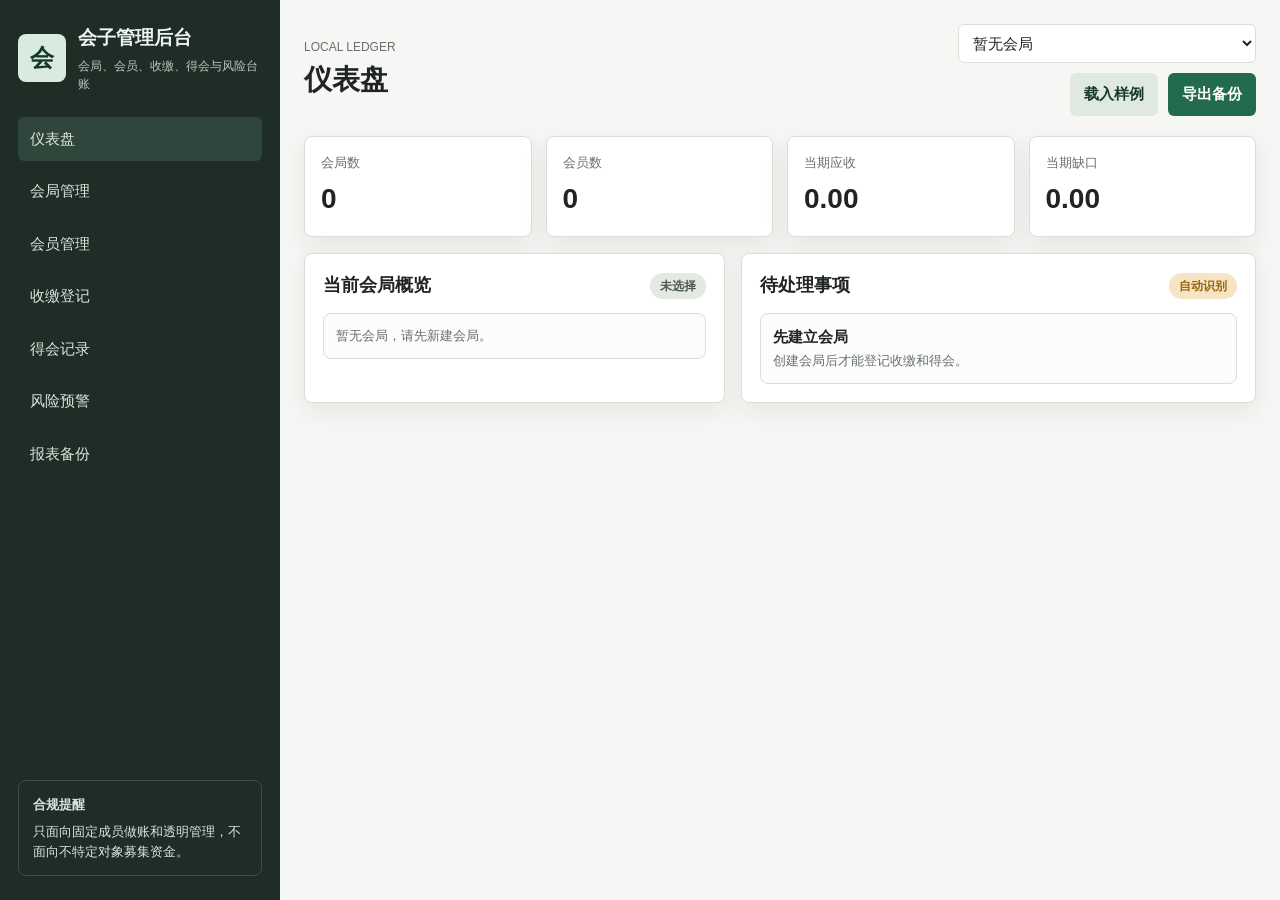
<file: index.html>
<!doctype html>
<html lang="zh-CN">
<head>
  <meta charset="utf-8">
  <meta name="viewport" content="width=device-width, initial-scale=1">
  <meta http-equiv="refresh" content="0; url=./web-credit-hui/13_会子管理后台/">
  <title>会子管理后台</title>
</head>
<body>
  <p>正在打开会子管理后台。若未自动跳转，请点击
    <a href="./web-credit-hui/13_会子管理后台/">这里</a>。
  </p>
</body>
</html>
</file>
<file: web-credit-hui/13_会子管理后台/styles.css>
:root {
  --bg: #f6f7f4;
  --surface: #ffffff;
  --surface-soft: #eef3ee;
  --text: #202522;
  --muted: #68716b;
  --line: #d9dfd8;
  --green: #236b4e;
  --green-dark: #174a38;
  --blue: #2d5f89;
  --amber: #9a650f;
  --red: #a33d36;
  --shadow: 0 8px 24px rgba(26, 38, 30, 0.08);
}

* {
  box-sizing: border-box;
}

body {
  margin: 0;
  background: var(--bg);
  color: var(--text);
  font-family: "Microsoft YaHei", "PingFang SC", Arial, sans-serif;
  font-size: 15px;
  line-height: 1.5;
}

button,
input,
select,
textarea {
  font: inherit;
}

.app-shell {
  min-height: 100vh;
  display: grid;
  grid-template-columns: 280px minmax(0, 1fr);
}

.sidebar {
  background: #1f2d27;
  color: #eef4f0;
  padding: 24px 18px;
  display: flex;
  flex-direction: column;
  gap: 24px;
}

.brand {
  display: grid;
  grid-template-columns: 48px 1fr;
  gap: 12px;
  align-items: center;
}

.brand-mark {
  width: 48px;
  height: 48px;
  display: grid;
  place-items: center;
  background: #d9eadf;
  color: #153728;
  border-radius: 8px;
  font-size: 24px;
  font-weight: 800;
}

.brand h1 {
  margin: 0;
  font-size: 19px;
  letter-spacing: 0;
}

.brand p {
  margin: 4px 0 0;
  color: #b8c6be;
  font-size: 12px;
}

.nav {
  display: grid;
  gap: 8px;
}

.nav-item {
  width: 100%;
  border: 0;
  border-radius: 6px;
  background: transparent;
  color: #dbe6df;
  text-align: left;
  padding: 11px 12px;
  cursor: pointer;
}

.nav-item:hover,
.nav-item.active {
  background: #30453b;
}

.sidebar-note {
  margin-top: auto;
  display: grid;
  gap: 8px;
  padding: 14px;
  border: 1px solid rgba(255, 255, 255, 0.14);
  border-radius: 8px;
  color: #d8e4dd;
  font-size: 13px;
}

.main {
  padding: 24px;
  min-width: 0;
}

.topbar {
  display: flex;
  justify-content: space-between;
  align-items: center;
  gap: 16px;
  margin-bottom: 20px;
}

.eyebrow {
  margin: 0 0 3px;
  color: var(--muted);
  text-transform: uppercase;
  font-size: 12px;
}

.topbar h2 {
  margin: 0;
  font-size: 28px;
  letter-spacing: 0;
}

.topbar-actions {
  display: flex;
  gap: 10px;
  align-items: center;
  flex-wrap: wrap;
  justify-content: flex-end;
}

select,
input,
textarea {
  width: 100%;
  border: 1px solid var(--line);
  border-radius: 6px;
  background: #fff;
  color: var(--text);
  padding: 9px 10px;
}

textarea {
  resize: vertical;
}

.button,
.file-button {
  border: 0;
  border-radius: 6px;
  padding: 10px 14px;
  cursor: pointer;
  font-weight: 700;
  white-space: nowrap;
  text-align: center;
}

.button.primary {
  background: var(--green);
  color: #fff;
}

.button.secondary {
  background: #dfe8e1;
  color: #193b2c;
}

.button.danger {
  background: #f1d6d4;
  color: #7c2924;
}

.file-button {
  display: inline-block;
  background: #dce7ef;
  color: #214966;
}

.file-button input {
  display: none;
}

.view {
  display: none;
}

.view.active {
  display: block;
}

.stats-grid {
  display: grid;
  grid-template-columns: repeat(4, minmax(0, 1fr));
  gap: 14px;
  margin-bottom: 16px;
}

.stat-panel,
.panel {
  background: var(--surface);
  border: 1px solid var(--line);
  border-radius: 8px;
  box-shadow: var(--shadow);
}

.stat-panel {
  padding: 16px;
  display: grid;
  gap: 6px;
}

.stat-panel span {
  color: var(--muted);
  font-size: 13px;
}

.stat-panel strong {
  font-size: 28px;
}

.content-grid {
  display: grid;
  grid-template-columns: minmax(320px, 0.9fr) minmax(420px, 1.1fr);
  gap: 16px;
}

.panel {
  padding: 18px;
  min-width: 0;
}

.panel-head {
  display: flex;
  align-items: center;
  justify-content: space-between;
  gap: 12px;
  margin-bottom: 14px;
}

.panel-head h3 {
  margin: 0;
  font-size: 18px;
  letter-spacing: 0;
}

.badge {
  display: inline-flex;
  align-items: center;
  min-height: 26px;
  border-radius: 999px;
  padding: 3px 10px;
  font-size: 12px;
  font-weight: 700;
}

.badge.muted {
  background: #e5e9e4;
  color: #4e5952;
}

.badge.warn {
  background: #f6e4c4;
  color: var(--amber);
}

.badge.danger {
  background: #f4d9d7;
  color: var(--red);
}

.form-grid {
  display: grid;
  grid-template-columns: repeat(2, minmax(0, 1fr));
  gap: 12px;
}

.form-grid label {
  display: grid;
  gap: 6px;
  color: var(--muted);
  font-size: 13px;
  font-weight: 700;
}

.span-2 {
  grid-column: 1 / -1;
}

.field-title {
  color: var(--muted);
  font-size: 13px;
  font-weight: 700;
  margin-bottom: 8px;
}

.check-grid {
  display: grid;
  grid-template-columns: repeat(2, minmax(0, 1fr));
  gap: 8px;
  max-height: 220px;
  overflow: auto;
  border: 1px solid var(--line);
  border-radius: 8px;
  padding: 10px;
}

.check-grid label {
  display: flex;
  align-items: center;
  gap: 8px;
  color: var(--text);
  font-weight: 500;
}

.check-grid input {
  width: auto;
}

.table-wrap {
  overflow: auto;
  border: 1px solid var(--line);
  border-radius: 8px;
}

table {
  width: 100%;
  border-collapse: collapse;
  min-width: 720px;
}

th,
td {
  padding: 10px;
  border-bottom: 1px solid var(--line);
  text-align: left;
  vertical-align: top;
}

th {
  background: var(--surface-soft);
  color: #415049;
  font-size: 13px;
}

td input,
td select {
  min-width: 110px;
}

tr:last-child td {
  border-bottom: 0;
}

.link-button {
  border: 0;
  background: transparent;
  color: var(--blue);
  cursor: pointer;
  padding: 0;
  font-weight: 700;
}

.summary-list,
.todo-list,
.risk-list {
  display: grid;
  gap: 10px;
}

.summary-row,
.todo-item,
.risk-item {
  border: 1px solid var(--line);
  border-radius: 8px;
  padding: 12px;
  background: #fbfcfb;
}

.summary-row {
  display: flex;
  justify-content: space-between;
  gap: 12px;
}

.summary-row span,
.todo-item span,
.risk-item span {
  color: var(--muted);
  font-size: 13px;
}

.risk-item.high {
  border-color: #e7b7b2;
  background: #fff8f7;
}

.risk-item.watch {
  border-color: #e9cf96;
  background: #fffbf0;
}

.inline-controls {
  display: flex;
  gap: 10px;
  align-items: end;
  flex-wrap: wrap;
}

.inline-controls label {
  display: grid;
  gap: 4px;
  color: var(--muted);
  font-size: 13px;
}

.inline-controls input {
  width: 90px;
}

.checklist {
  margin: 0;
  padding-left: 18px;
  display: grid;
  gap: 10px;
}

.action-grid {
  display: grid;
  grid-template-columns: repeat(2, minmax(0, 1fr));
  gap: 12px;
}

.report-box {
  min-height: 360px;
  white-space: pre-wrap;
  overflow: auto;
  margin: 0;
  padding: 14px;
  background: #202522;
  color: #eaf2ed;
  border-radius: 8px;
}

.toast {
  position: fixed;
  right: 24px;
  bottom: 24px;
  max-width: 360px;
  background: #202522;
  color: #fff;
  border-radius: 8px;
  padding: 12px 14px;
  box-shadow: var(--shadow);
  opacity: 0;
  transform: translateY(8px);
  pointer-events: none;
  transition: 0.2s ease;
}

.toast.show {
  opacity: 1;
  transform: translateY(0);
}

@media (max-width: 1080px) {
  .app-shell {
    grid-template-columns: 1fr;
  }

  .sidebar {
    position: static;
  }

  .nav {
    grid-template-columns: repeat(4, minmax(0, 1fr));
  }

  .content-grid,
  .stats-grid {
    grid-template-columns: 1fr 1fr;
  }
}

@media (max-width: 720px) {
  .main {
    padding: 16px;
  }

  .topbar,
  .panel-head {
    align-items: stretch;
    flex-direction: column;
  }

  .nav,
  .content-grid,
  .stats-grid,
  .form-grid,
  .check-grid,
  .action-grid {
    grid-template-columns: 1fr;
  }
}

@media print {
  .sidebar,
  .topbar-actions,
  .nav,
  .button,
  .file-button {
    display: none !important;
  }

  .app-shell,
  .content-grid,
  .stats-grid {
    display: block;
  }

  .main {
    padding: 0;
  }

  .panel,
  .stat-panel {
    box-shadow: none;
    break-inside: avoid;
    margin-bottom: 12px;
  }
}
</file>
